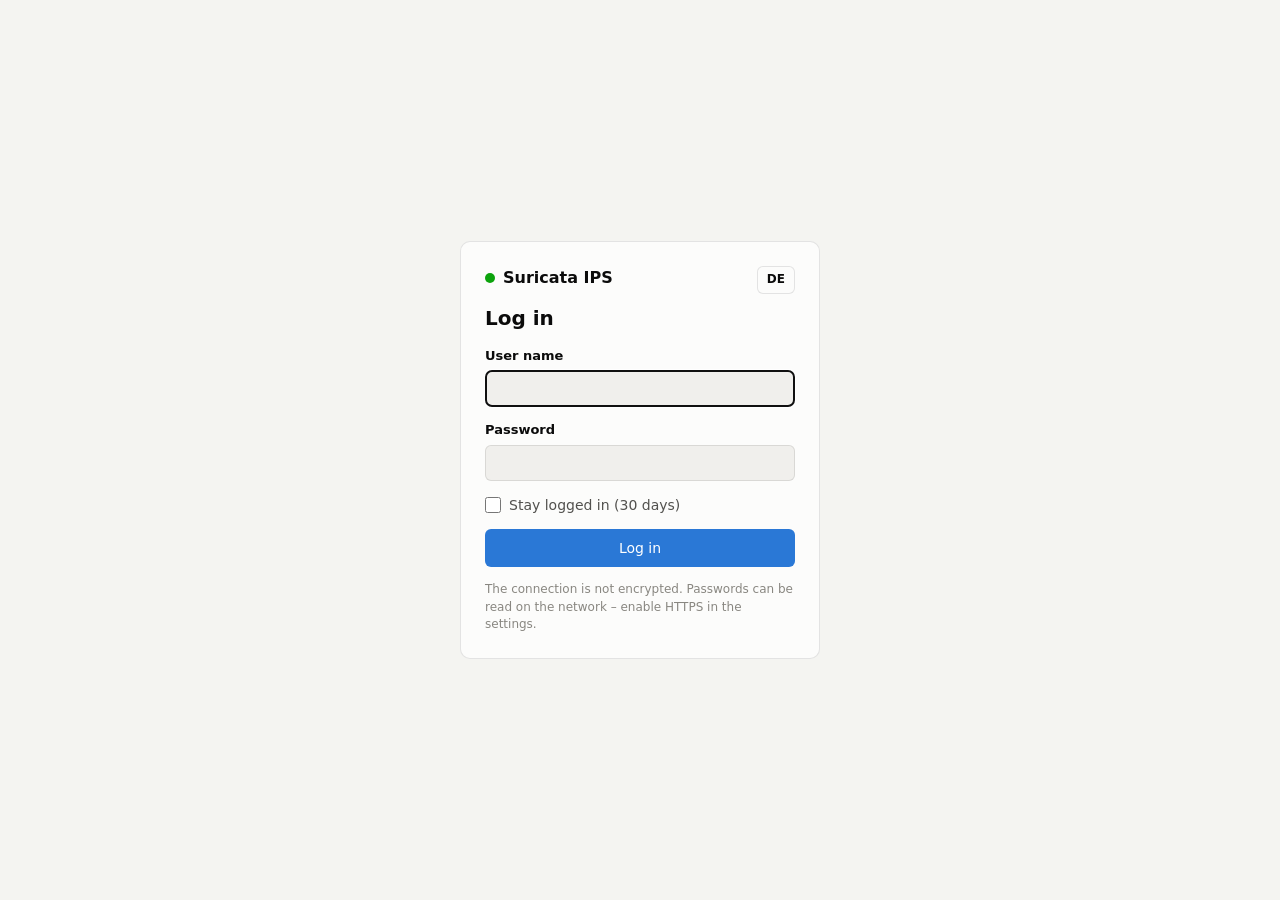
<file: frontend/login.html>
<!doctype html>
<html lang="de">
<head>
  <meta charset="utf-8">
  <meta name="viewport" content="width=device-width, initial-scale=1">
  <meta name="robots" content="noindex">
  <title>Anmelden – Suricata Dashboard</title>
  <link rel="stylesheet" href="style.css?v=__VERSION__">
  <script>
    try { var t = localStorage.getItem("theme"); if (t) document.documentElement.dataset.theme = t; } catch (e) {}
  </script>
</head>
<body class="login-page">
  <main class="login-wrap">
    <form class="card login-card" id="f" autocomplete="on">
      <div class="login-top"><div class="brand"><i class="dot"></i>Suricata IPS</div>
        <button type="button" class="icon-btn lang-btn" id="lang"></button></div>
      <h1 data-t="Anmelden">Anmelden</h1>
      <div class="field">
        <label for="u" data-t="Benutzername">Benutzername</label>
        <input type="text" id="u" name="username" autocomplete="username" autocapitalize="none" spellcheck="false" required autofocus>
      </div>
      <div class="field">
        <label for="p" data-t="Passwort">Passwort</label>
        <input type="password" id="p" name="password" autocomplete="current-password" required>
      </div>
      <label class="remember"><input type="checkbox" id="r"> <span data-t="Angemeldet bleiben (30 Tage)">Angemeldet bleiben (30 Tage)</span></label>
      <div class="err" id="e" hidden></div>
      <button class="btn primary login-btn" id="b" type="submit" data-t="Anmelden">Anmelden</button>
      <p class="login-hint" id="h" hidden data-t="Die Verbindung ist nicht verschlüsselt. Passwörter lassen sich im Netz mitlesen – aktiviere HTTPS unter Einstellungen.">Die Verbindung ist nicht verschlüsselt. Passwörter lassen sich im Netz mitlesen – aktiviere HTTPS unter Einstellungen.</p>
    </form>
  </main>
  <script>
    (function () {
      // Language: same setting as the dashboard (localStorage "lang"), default from the browser language
      var EN = {
        "Anmelden": "Log in", "Benutzername": "User name", "Passwort": "Password",
        "Angemeldet bleiben (30 Tage)": "Stay logged in (30 days)",
        "Die Verbindung ist nicht verschlüsselt. Passwörter lassen sich im Netz mitlesen – aktiviere HTTPS unter Einstellungen.":
          "The connection is not encrypted. Passwords can be read on the network – enable HTTPS in the settings.",
        "Benutzername oder Passwort falsch.": "Wrong user name or password.",
        "Zu viele Fehlversuche. Bitte in {n} s erneut versuchen.": "Too many failed attempts. Please try again in {n} s.",
        "Anmeldung fehlgeschlagen ({n})": "Login failed ({n})", "Server nicht erreichbar.": "Server not reachable."
      };
      var lang = "de";
      try { lang = localStorage.getItem("lang") || ""; } catch (x) {}
      if (lang !== "de" && lang !== "en") lang = (navigator.language || "de").toLowerCase().indexOf("de") === 0 ? "de" : "en";
      document.documentElement.lang = lang;
      function T(s, n) {
        var r = lang === "en" && EN[s] ? EN[s] : s;
        if (lang === "en" && !EN[s]) { var m = /(\d+)/.exec(s); var k = s.replace(/\d+/, "{n}"); if (m && EN[k]) r = EN[k].replace("{n}", m[1]); }
        return n != null ? r.replace("{n}", n) : r;
      }
      var nodes = document.querySelectorAll("[data-t]");
      for (var i = 0; i < nodes.length; i++) nodes[i].textContent = T(nodes[i].getAttribute("data-t"));
      if (lang === "en") document.title = "Log in – Suricata Dashboard";
      var lb = document.getElementById("lang");
      lb.textContent = lang === "de" ? "EN" : "DE";
      lb.title = lang === "de" ? "Switch to English" : "Auf Deutsch umschalten";
      lb.addEventListener("click", function () {
        try { localStorage.setItem("lang", lang === "de" ? "en" : "de"); } catch (x) {}
        location.reload();
      });

      var f = document.getElementById("f"), e = document.getElementById("e"), b = document.getElementById("b");
      if (location.protocol !== "https:") document.getElementById("h").hidden = false;
      var timer = null;
      function show(msg) { e.textContent = msg; e.hidden = !msg; }
      function lock(sec) {
        b.disabled = true;
        clearInterval(timer);
        timer = setInterval(function () {
          sec -= 1;
          if (sec <= 0) { clearInterval(timer); b.disabled = false; show(""); return; }
          show(T("Zu viele Fehlversuche. Bitte in {n} s erneut versuchen.", sec));
        }, 1000);
      }
      f.addEventListener("submit", function (ev) {
        ev.preventDefault();
        b.disabled = true; show("");
        fetch("/api/login", {
          method: "POST", headers: { "Content-Type": "application/json" }, credentials: "same-origin",
          body: JSON.stringify({
            username: document.getElementById("u").value,
            password: document.getElementById("p").value,
            remember: document.getElementById("r").checked
          })
        }).then(function (r) {
          return r.json().catch(function () { return {}; }).then(function (j) {
            if (r.ok) { location.replace("/"); return; }
            show(j.error ? T(j.error) : T("Anmeldung fehlgeschlagen ({n})", r.status));
            document.getElementById("p").value = "";
            document.getElementById("p").focus();
            if (j.retry_after) lock(j.retry_after); else b.disabled = false;
          });
        }).catch(function () { show(T("Server nicht erreichbar.")); b.disabled = false; });
      });
    })();
  </script>
</body>
</html>
</file>
<file: frontend/style.css>
:root {
  color-scheme: light;
  --page: #f4f4f1;
  --surface: #fcfcfb;
  --surface-2: #f0efec;
  --text: #0b0b0b;
  --text-2: #52514e;
  --muted: #898781;
  --grid: #e1e0d9;
  --axis: #c3c2b7;
  --border: rgba(11, 11, 11, 0.10);
  --accent: #2a78d6;
  --series-1: #2a78d6; --series-2: #eb6834; --series-3: #1baf7a; --series-4: #eda100;
  --series-5: #e87ba4; --series-6: #008300; --series-7: #6250d6; --series-8: #e34948;
  --series-other: #b5b3ab;
  --good: #0ca30c; --warning: #fab219; --serious: #ec835a; --critical: #d03b3b;
  --harmless: #a9a79f;
  --new-bg: #fdecd9;
  --new-text: #8a3b0f;
}
@media (prefers-color-scheme: dark) {
  :root:not([data-theme="light"]) {
    color-scheme: dark;
    --page: #0d0d0d; --surface: #1a1a19; --surface-2: #242422;
    --text: #f0efec; --text-2: #c3c2b7; --muted: #898781;
    --grid: #2c2c2a; --axis: #383835; --border: rgba(255, 255, 255, 0.10);
    --accent: #3987e5;
    --series-1: #3987e5; --series-2: #d95926; --series-3: #199e70; --series-4: #c98500;
    --series-5: #d55181; --series-6: #0ca30c; --series-7: #9085e9; --series-8: #e66767;
    --series-other: #5c5b57; --harmless: #5c5b57;
    --new-bg: #3a2414; --new-text: #f5b48a;
  }
}
:root[data-theme="dark"] {
  color-scheme: dark;
  --page: #0d0d0d; --surface: #1a1a19; --surface-2: #242422;
  --text: #f0efec; --text-2: #c3c2b7; --muted: #898781;
  --grid: #2c2c2a; --axis: #383835; --border: rgba(255, 255, 255, 0.10);
  --accent: #3987e5;
  --series-1: #3987e5; --series-2: #d95926; --series-3: #199e70; --series-4: #c98500;
  --series-5: #d55181; --series-6: #0ca30c; --series-7: #9085e9; --series-8: #e66767;
  --series-other: #5c5b57; --harmless: #5c5b57;
  --new-bg: #3a2414; --new-text: #f5b48a;
}

* { box-sizing: border-box; }
html, body { margin: 0; }
body {
  background: var(--page);
  color: var(--text);
  font: 14px/1.45 system-ui, -apple-system, "Segoe UI", sans-serif;
}
a { color: var(--accent); }
button, input, select { font: inherit; color: inherit; }

/* ---------- Kopfzeile ---------- */
header {
  position: sticky; top: 0; z-index: 10;
  background: var(--surface);
  border-bottom: 1px solid var(--border);
}
.bar {
  max-width: 1400px; margin: 0 auto; padding: 10px 16px;
  display: flex; flex-wrap: wrap; gap: 10px 20px; align-items: center;
}
.brand { font-weight: 650; font-size: 16px; display: flex; align-items: center; gap: 8px; }
.brand .dot { width: 10px; height: 10px; border-radius: 50%; background: var(--good); }
.brand .dot.stale { background: var(--warning); }
nav { display: flex; gap: 2px; flex-wrap: wrap; }
.tab, .seg button {
  border: 0; background: transparent; padding: 6px 10px; border-radius: 6px;
  cursor: pointer; color: var(--text-2);
}
.tab:hover, .seg button:hover { background: var(--surface-2); }
.tab.active { background: var(--surface-2); color: var(--text); font-weight: 600; }
.tab .count {
  display: inline-block; margin-left: 6px; padding: 0 6px; border-radius: 9px;
  background: var(--critical); color: #fff; font-size: 12px; font-weight: 600;
}
.spacer { flex: 1; }
.seg { display: inline-flex; background: var(--surface-2); border-radius: 8px; padding: 2px; }
.seg button { padding: 4px 10px; }
.seg button.active { background: var(--surface); color: var(--text); font-weight: 600;
  box-shadow: 0 0 0 1px var(--border); }
.icon-btn { border: 1px solid var(--border); background: var(--surface); border-radius: 6px;
  padding: 4px 9px; cursor: pointer; }

main { max-width: 1400px; margin: 0 auto; padding: 16px; }

/* ---------- Karten ---------- */
.grid { display: grid; gap: 16px; }
.kpis { grid-template-columns: repeat(auto-fit, minmax(170px, 1fr)); margin-bottom: 16px; }
.cols-2 { grid-template-columns: repeat(auto-fit, minmax(420px, 1fr)); }
.cols-3 { grid-template-columns: repeat(auto-fit, minmax(300px, 1fr)); }
@media (max-width: 480px) {
  .cols-2, .cols-3 { grid-template-columns: 1fr; }
}
.card {
  background: var(--surface); border: 1px solid var(--border); border-radius: 10px;
  padding: 14px 16px; min-width: 0;
}
.card h2 { font-size: 14px; font-weight: 600; margin: 0 0 2px; }
.card .sub { color: var(--muted); font-size: 12px; margin-bottom: 10px; }
.card-head { display: flex; flex-wrap: wrap; gap: 8px; align-items: flex-start; margin-bottom: 8px; }
.card-head > div:first-child { flex: 1; min-width: 160px; }
.mb { margin-bottom: 16px; }

.kpi .label { color: var(--text-2); font-size: 13px; }
.kpi .value { font-size: 28px; font-weight: 650; margin-top: 2px; }
.kpi .hint { color: var(--muted); font-size: 12px; }
.kpi.alert { border-left: 4px solid var(--critical); }
.kpi.alert.zero { border-left-color: var(--good); }

.chart-box { position: relative; width: 100%; }

.legend { display: flex; flex-wrap: wrap; gap: 4px 14px; font-size: 12px; color: var(--text-2);
  margin-top: 8px; }
.legend span { display: inline-flex; align-items: center; gap: 6px; }
.swatch { width: 10px; height: 10px; border-radius: 3px; display: inline-block; flex: none; }

/* ---------- Balkenlisten ---------- */
.blist { list-style: none; margin: 0; padding: 0; }
.blist li { padding: 5px 0; border-bottom: 1px solid var(--grid); }
.blist li:last-child { border-bottom: 0; }
.blist .row { display: flex; gap: 8px; align-items: baseline; }
.blist .name { flex: 1; min-width: 0; overflow: hidden; text-overflow: ellipsis; white-space: nowrap; }
.blist .num { color: var(--text-2); font-variant-numeric: tabular-nums; font-size: 13px; }
.blist .track { height: 4px; background: var(--surface-2); border-radius: 2px; margin-top: 4px; }
.blist .fill { height: 4px; border-radius: 2px; background: var(--accent); }
.empty { color: var(--muted); padding: 14px 0; text-align: center; }

/* ---------- Tabellen ---------- */
.table-wrap { overflow-x: auto; }
table { width: 100%; border-collapse: collapse; font-size: 13px; }
th { text-align: left; color: var(--muted); font-weight: 500; padding: 6px 8px;
  border-bottom: 1px solid var(--axis); white-space: nowrap; }
td { padding: 7px 8px; border-bottom: 1px solid var(--grid); vertical-align: top; }
td.num, th.num { text-align: right; font-variant-numeric: tabular-nums; }
td.mono, .mono { font-family: ui-monospace, "SFMono-Regular", Menlo, monospace; font-size: 12px; }
td.nowrap { white-space: nowrap; }
tr.harmless td { color: var(--muted); }
tr.is-new td:first-child { box-shadow: inset 3px 0 0 var(--serious); }
.sig { font-weight: 500; }
.cat { color: var(--muted); font-size: 12px; }
.link { background: none; border: 0; padding: 0; color: var(--accent); cursor: pointer; text-align: left; }
.link:hover { text-decoration: underline; }

.badge { display: inline-flex; align-items: center; gap: 4px; padding: 1px 7px; border-radius: 9px;
  font-size: 11px; font-weight: 600; white-space: nowrap; border: 1px solid transparent; }
.badge.new { background: var(--new-bg); color: var(--new-text); }
.badge.blocked { background: var(--critical); color: #fff; }
.badge.wdrop { border-color: var(--serious); color: var(--text-2); }
.badge.allowed { border-color: var(--border); color: var(--text-2); }
.badge.harmless { border-color: var(--border); color: var(--muted); }
.sev { display: inline-flex; align-items: center; gap: 5px; white-space: nowrap; }
.sev i { width: 8px; height: 8px; border-radius: 50%; display: inline-block; }

.btn { border: 1px solid var(--border); background: var(--surface-2); border-radius: 6px;
  padding: 4px 10px; cursor: pointer; white-space: nowrap; font-size: 12px; }
.btn:hover { border-color: var(--axis); }
.btn.primary { background: var(--accent); color: #fff; border-color: transparent; }
.btn.ok { color: var(--text); }

.filters { display: flex; flex-wrap: wrap; gap: 8px 12px; align-items: center; margin-bottom: 12px; }
.filters input[type=search], .filters input[type=text] {
  border: 1px solid var(--border); background: var(--surface-2); border-radius: 6px;
  padding: 5px 10px; min-width: 220px; max-width: 100%;
}
.filters label { display: inline-flex; gap: 6px; align-items: center; color: var(--text-2); }
.chip { display: inline-flex; gap: 6px; align-items: center; background: var(--surface-2);
  border-radius: 12px; padding: 2px 4px 2px 10px; font-size: 12px; }
.chip button { border: 0; background: none; cursor: pointer; color: var(--muted); }
.pager { display: flex; gap: 8px; align-items: center; justify-content: flex-end; margin-top: 10px;
  color: var(--text-2); font-size: 13px; }

/* ---------- Dialog ---------- */
.modal-bg { position: fixed; inset: 0; background: rgba(0,0,0,.45); display: flex;
  align-items: center; justify-content: center; z-index: 50; padding: 16px; }
.modal { background: var(--surface); border-radius: 12px; padding: 18px; width: 480px; max-width: 100%;
  border: 1px solid var(--border); }
.modal h3 { margin: 0 0 6px; font-size: 16px; }
.modal p { color: var(--text-2); margin: 0 0 12px; }
.modal textarea { width: 100%; min-height: 70px; border: 1px solid var(--border); border-radius: 6px;
  background: var(--surface-2); padding: 8px; font: inherit; color: inherit; }
.modal .actions { display: flex; justify-content: flex-end; gap: 8px; margin-top: 12px; }

.err { background: var(--new-bg); color: var(--new-text); padding: 10px 14px; border-radius: 8px;
  margin-bottom: 16px; }
dl.kv { display: grid; grid-template-columns: max-content 1fr; gap: 6px 16px; margin: 0; }
dl.kv dt { color: var(--muted); }
dl.kv dd { margin: 0; word-break: break-all; }

/* ---------- Einstellungen ---------- */
.settings { max-width: 760px; }
.field { margin: 16px 0; display: flex; flex-direction: column; gap: 5px; }
.field > label { font-weight: 600; font-size: 13px; }
.field input[type=text] {
  border: 1px solid var(--border); background: var(--surface-2); border-radius: 6px;
  padding: 7px 10px; width: 100%;
}
.field .seg { align-self: flex-start; flex-wrap: wrap; }
.check { font-size: 12px; }
.check.ok { color: var(--good); }
.check.bad { color: var(--critical); }
.candidates { display: flex; flex-direction: column; align-items: flex-start; gap: 4px; margin-top: 4px; }
.candidates .btn { text-align: left; white-space: normal; word-break: break-all; }
.settings .actions { display: flex; gap: 8px; justify-content: flex-end; flex-wrap: wrap; margin-top: 8px; }
.okmsg { background: var(--surface-2); border-left: 4px solid var(--good); padding: 10px 14px;
  border-radius: 8px; margin: 8px 0; }
.tools { display: flex; gap: 10px; align-items: center; flex-wrap: wrap; }

/* ---------- Kopieren ---------- */
.endpoint { display: inline-flex; align-items: center; }
.copy { border: 0; background: transparent; color: var(--muted); cursor: pointer; padding: 0 4px;
  font-size: 13px; line-height: 1; border-radius: 4px; vertical-align: baseline; }
.copy:hover { color: var(--text); background: var(--surface-2); }
.copy.done { color: var(--good); }
.copy.labeled { border: 1px solid var(--border); background: var(--surface-2); color: var(--text);
  padding: 4px 10px; font-size: 12px; display: inline-flex; gap: 6px; align-items: center; }
.copy.labeled.done { color: var(--good); }
.sig-link { color: var(--text); font-weight: 500; }

/* ---------- Alert-Details ---------- */
.modal.wide { width: 1040px; max-height: calc(100vh - 32px); overflow-y: auto; }
.detail-head { display: flex; gap: 12px; align-items: flex-start; margin-bottom: 12px; }
.detail-head > div { flex: 1; min-width: 0; }
.detail-head h3 { font-size: 17px; }
.badges { display: flex; gap: 8px; align-items: center; flex-wrap: wrap; }
.detail-kv { margin: 6px 0 12px; }
.hostnames { display: flex; flex-wrap: wrap; gap: 6px; margin-top: 4px; }
.hn { background: var(--surface-2); border-radius: 10px; padding: 1px 8px; font-size: 12px; }
.detail-actions { display: flex; gap: 8px; flex-wrap: wrap; padding-bottom: 14px;
  border-bottom: 1px solid var(--grid); }
.ctx-bar { display: flex; gap: 10px; flex-wrap: wrap; align-items: center; justify-content: space-between;
  margin: 14px 0 6px; }
.ctx { margin-top: 18px; }
.ctx h4 { margin: 0 0 2px; font-size: 14px; }
.ctx-empty { padding: 6px 0; }
.evlist { list-style: none; margin: 8px 0 0; padding: 0; border-top: 1px solid var(--grid); }
.ev { border-bottom: 1px solid var(--grid); }
.ev-head { display: flex; gap: 10px; align-items: baseline; padding: 6px 4px; cursor: pointer; font-size: 13px; }
.ev-head:hover { background: var(--surface-2); }
.ev-time { white-space: nowrap; flex: none; }
.ev-type { flex: none; font-size: 11px; font-weight: 600; padding: 1px 7px; border-radius: 9px;
  background: var(--surface-2); color: var(--text-2); min-width: 44px; text-align: center; }
.ev-type.t-alert { background: var(--critical); color: #fff; }
.ev-sum { flex: 1; min-width: 0; word-break: break-word; }
.ev-toggle { color: var(--muted); flex: none; }
.ev-body { padding: 0 4px 10px; }
.ev-actions { display: flex; justify-content: flex-end; margin-bottom: 6px; }
pre.json { margin: 0; background: var(--surface-2); border-radius: 6px; padding: 10px; font-size: 12px;
  max-height: 320px; overflow: auto; white-space: pre-wrap; word-break: break-all; }
.peer-head { font-weight: 600; margin-bottom: 4px; }
@media (max-width: 640px) {
  .ev-head { flex-wrap: wrap; }
  .ev-sum { flex-basis: 100%; }
}

/* ---------- Reputation / Threat-Feeds ---------- */
.rep { font-family: system-ui, -apple-system, "Segoe UI", sans-serif; display: inline-flex; align-items: center; gap: 3px; padding: 0 7px; border-radius: 9px;
  font-size: 11px; font-weight: 600; white-space: nowrap; border: 1px solid var(--border);
  color: var(--text-2); max-width: 200px; overflow: hidden; text-overflow: ellipsis; line-height: 18px; }
.rep.malicious { background: var(--critical); border-color: transparent; color: #fff; }
.rep.suspicious { border-color: var(--serious); color: var(--text); background: var(--new-bg); }
.rep.known { border-color: var(--good); color: var(--good); }
.rep.popular { color: var(--text-2); }
.rep.unknown { color: var(--muted); font-weight: 500; }
.rep-wrap { display: inline-flex; flex-direction: column; align-items: flex-start; gap: 0; min-width: 0; max-width: 100%; }
.rep-name { overflow: hidden; text-overflow: ellipsis; white-space: nowrap; max-width: 200px; padding-left: 2px; }
.rep-cell { display: flex; flex-direction: column; gap: 4px; align-items: flex-start; }
.example .rep-wrap { flex-direction: row; gap: 6px; align-items: baseline; }
.lookup-input { min-width: 320px !important; }
.example { display: flex; flex-wrap: wrap; gap: 2px 8px; align-items: baseline; margin-bottom: 3px; }
.rep-section { padding: 12px 0; border-top: 1px solid var(--grid); }
.rep-section h4 { margin: 0 0 8px; font-size: 14px; display: flex; gap: 8px; align-items: center; }
.rep-grid { gap: 10px; margin-bottom: 8px; }
.rep-card { background: var(--surface-2); border-radius: 8px; padding: 10px 12px; min-width: 0; }
.rep-card-head { display: flex; flex-wrap: wrap; gap: 6px; align-items: center; margin-bottom: 2px; font-weight: 600; }
.reasons { list-style: none; margin: 6px 0; padding: 0; font-size: 13px; }
.reasons li { padding-left: 14px; position: relative; margin: 2px 0; }
.reasons li::before { content: ""; position: absolute; left: 0; top: 7px; width: 7px; height: 7px; border-radius: 50%;
  background: var(--muted); }
.reasons li.lvl-malicious::before { background: var(--critical); }
.reasons li.lvl-suspicious::before { background: var(--serious); }
.reasons li.lvl-known::before { background: var(--good); }
.reasons li.lvl-popular::before { background: var(--accent); }
.rep-card .hn { background: var(--surface); }
.hn.bad { background: var(--critical) !important; color: #fff; }
.hn.bad .cat { color: #fff; }
.hn.good { box-shadow: inset 0 0 0 1px var(--good); }
.kpi-btn { text-align: left; cursor: pointer; font: inherit; color: inherit; display: flex;
  flex-direction: column; align-items: stretch; justify-content: flex-start; }
.kpi-btn:hover { border-color: var(--axis); }
.kpi.rep-bad { border-left: 4px solid var(--critical); }
.filters select { border: 1px solid var(--border); background: var(--surface-2); border-radius: 6px; padding: 4px 8px; }

/* ---------- Live-Ansicht ---------- */
.live-bar { display: flex; flex-wrap: wrap; align-items: center; gap: 10px 16px; margin-bottom: 16px; padding: 10px 16px; }
.live-bar .filters { margin: 0; }
.switch { display: inline-flex; align-items: center; gap: 8px; cursor: pointer; user-select: none; }
.switch input { position: absolute; opacity: 0; width: 0; height: 0; }
.switch .slider { width: 38px; height: 22px; border-radius: 11px; background: var(--axis); position: relative; transition: background .15s; flex: none; }
.switch .slider::after { content: ""; position: absolute; top: 3px; left: 3px; width: 16px; height: 16px; border-radius: 50%; background: #fff; transition: transform .15s; box-shadow: 0 1px 2px rgba(0,0,0,.3); }
.switch input:checked + .slider { background: var(--good); }
.switch input:checked + .slider::after { transform: translateX(16px); }
.switch input:focus-visible + .slider { outline: 2px solid var(--accent); outline-offset: 2px; }
.live-stats { display: flex; flex-wrap: wrap; gap: 4px 14px; align-items: baseline; color: var(--text-2); font-size: 13px; font-variant-numeric: tabular-nums; }
.live-stat-alert { color: var(--critical); }
.live-off { max-width: 720px; }
.live-off h2 { font-size: 16px; }
.live-layout { display: grid; grid-template-columns: minmax(0, 1fr); gap: 16px; }
.live-layout.with-side { grid-template-columns: minmax(0, 1fr) 360px; }
.live-graph { position: relative; padding: 0; overflow: hidden; }
.live-canvas { display: block; width: 100%; height: min(72vh, 760px); min-height: 380px; touch-action: none; cursor: grab; }
.live-graph > .err { position: absolute; top: 10px; left: 10px; right: 10px; margin: 0; z-index: 1; }
.live-empty { position: absolute; top: 45%; left: 0; right: 0; text-align: center; color: var(--muted); padding: 0 24px; pointer-events: none; }
.live-zoom { position: absolute; top: 10px; right: 10px; display: flex; flex-direction: column; gap: 4px; }
.live-zoom .icon-btn { background: var(--surface-2); border: 1px solid var(--border); width: 30px; height: 30px; }
.live-legend { position: absolute; left: 10px; bottom: 8px; right: 50px; display: flex; flex-wrap: wrap; gap: 2px 12px; font-size: 11px; color: var(--muted); pointer-events: none; }
.live-legend span { display: inline-flex; align-items: center; gap: 5px; background: var(--surface); padding: 0 3px; border-radius: 3px; }
.lg { display: inline-block; width: 9px; height: 9px; border-radius: 50%; }
.lg.device { background: var(--accent); width: 11px; height: 11px; }
.lg.malicious { background: var(--critical); }
.lg.suspicious { background: var(--serious); }
.lg.known { background: var(--good); }
.lg.popular { background: var(--series-1); }
.lg.unknown { background: var(--series-other); }
.lg.group { background: var(--series-7); border-radius: 1px; transform: rotate(45deg); width: 8px; height: 8px; }
.lg.ring { border: 2px solid var(--critical); background: transparent; width: 11px; height: 11px; }
.lg.dash { width: 16px; height: 0; border-radius: 0; border-top: 2px dashed var(--axis); }
.live-side { align-self: start; max-height: min(72vh, 760px); overflow: auto; position: sticky; top: 70px; }
.live-title { font-size: 15px !important; word-break: break-all; }
.live-rep { display: flex; flex-direction: column; gap: 2px; margin: 4px 0 8px; }
.live-alerts { display: flex; flex-direction: column; gap: 6px; margin: 8px 0; }
.live-alert { border-left: 3px solid var(--critical); background: var(--new-bg); padding: 6px 10px; border-radius: 4px; }
.live-alert b { color: var(--new-text); font-size: 13px; }
.live-sum { margin: 8px 0 4px; }
.live-conns { display: flex; flex-direction: column; }
.live-conn { padding: 7px 0; border-top: 1px solid var(--grid); word-break: break-word; }
.live-conn .rep { vertical-align: middle; }
.live-arrow { color: var(--muted); }
@media (max-width: 900px) {
  .live-layout.with-side { grid-template-columns: minmax(0, 1fr); }
  .live-side { position: static; max-height: none; }
  .live-canvas { height: 60vh; }
}
.live-side .actions { margin-top: 12px; }

/* ---------- Geraete ---------- */
.devname { display: inline-block; margin-left: 6px; padding: 0 6px; border-radius: 4px; background: var(--surface-2);
  color: var(--text); font: 500 12px/1.5 system-ui, -apple-system, "Segoe UI", sans-serif; max-width: 180px;
  overflow: hidden; text-overflow: ellipsis; white-space: nowrap; vertical-align: middle; }
.devname.dhcp { color: var(--text-2); font-style: italic; }
.blist .devname { margin-left: 8px; }
.name-edit { display: flex; align-items: center; gap: 6px; }
.name-edit input { border: 1px solid var(--border); background: var(--surface); border-radius: 6px; padding: 4px 8px; width: 100%; min-width: 140px; max-width: 260px; }
.name-edit input:focus { outline: 2px solid var(--accent); outline-offset: 0; border-color: transparent; }
.name-edit input::placeholder { color: var(--muted); font-style: italic; }
.name-edit .saved { color: var(--good); font-weight: 700; }
.err-inline { color: var(--critical); font-size: 12px; }
table.devices td { vertical-align: top; }
.dev-name { min-width: 200px; }
.dev-badges { display: flex; gap: 4px; flex-wrap: wrap; margin-top: 2px; }
.dev-badges .badge { font-size: 11px; color: var(--text-2); border-color: var(--border); }
.dev-badges .badge.warn { border-color: var(--serious); background: var(--new-bg); color: var(--new-text); }
.dev-more { word-break: break-all; }
.dev-add input[type=text] { border: 1px solid var(--border); background: var(--surface); border-radius: 6px; padding: 5px 9px; min-width: 200px; flex: 1; }
.live-name { margin: 6px 0 10px; }
.live-name .name-edit input { max-width: none; }
.dev-oldname { margin-top: 2px; } .dev-oldname .link { font-size: 12px; }
.endpoint .devname { max-width: 120px; }

/* ---------- Anmeldung ---------- */
.login-wrap { min-height: 100vh; display: flex; align-items: center; justify-content: center; padding: 16px; }
.login-card { width: 360px; max-width: 100%; padding: 24px; }
.login-card .brand { margin-bottom: 14px; }
.login-card h1 { font-size: 20px; margin: 0 0 4px; }
.login-card .field { margin: 14px 0; }
.field input[type=password], .field input[type=number], .field select {
  border: 1px solid var(--border); background: var(--surface-2); border-radius: 6px;
  padding: 7px 10px; width: 100%;
}
.remember { display: flex; gap: 8px; align-items: center; color: var(--text-2); margin: 4px 0 14px; }
.login-card .err { margin: 0 0 12px; }
.login-btn { width: 100%; padding: 8px 12px; font-size: 14px; }
.btn:disabled { opacity: .55; cursor: default; }
.login-hint { color: var(--muted); font-size: 12px; margin: 14px 0 0; }

/* ---------- Benutzer ---------- */
.user-btn { display: inline-flex; gap: 6px; align-items: center; }
.user-menu { position: relative; }
.user-menu .menu { position: absolute; right: 0; top: calc(100% + 6px); background: var(--surface);
  border: 1px solid var(--border); border-radius: 8px; padding: 6px; min-width: 200px; z-index: 20;
  box-shadow: 0 6px 24px rgba(0,0,0,.15); display: flex; flex-direction: column; gap: 2px; }
.user-menu .menu .who { padding: 6px 10px 8px; border-bottom: 1px solid var(--border); margin-bottom: 4px; }
.user-menu .menu button { text-align: left; border: 0; background: none; padding: 7px 10px;
  border-radius: 6px; cursor: pointer; }
.user-menu .menu button:hover { background: var(--surface-2); }
.role { display: inline-block; font-size: 11px; padding: 1px 7px; border-radius: 9px;
  border: 1px solid var(--border); color: var(--text-2); white-space: nowrap; }
.role.admin { border-color: var(--accent); color: var(--accent); }
.settings + .settings { margin-top: 16px; }
.users-table td { vertical-align: middle; }
.users-table .seg { flex-wrap: nowrap; }
.users-table .seg button, .users-table td:nth-child(3) { white-space: nowrap; }
.users-table .row-actions { display: flex; gap: 6px; justify-content: flex-end; }
.inline-form .btn { padding: 8px 12px; font-size: 13px; width: 100%; }
.btn.danger { color: var(--critical); }
.inline-form { display: grid; grid-template-columns: repeat(auto-fit, minmax(170px, 1fr)); gap: 10px;
  align-items: end; margin-top: 12px; }
.inline-form .field { margin: 0; }
.remember input[type=checkbox] { flex: none; width: 16px; height: 16px; margin: 0;
  accent-color: var(--accent); }
.warnmsg { background: var(--surface-2); border-left: 4px solid var(--warning); padding: 10px 14px;
  border-radius: 8px; margin: 8px 0; }
.modal .field { margin: 12px 0; }

/* ---------- TLS-Fingerprints ---------- */
.fp-head { display: inline-flex; flex-wrap: wrap; gap: 4px 6px; align-items: center; }
.fp-type { font-size: 11px; font-weight: 600; color: var(--text-2); }
.mono.fp { word-break: break-all; }
.fp-table td { vertical-align: top; }
.fp-cell { min-width: 280px; }
.fp-cell .reasons { margin: 4px 0 0; font-size: 12px; }
.fp-server { max-width: 240px; overflow: hidden; text-overflow: ellipsis; white-space: nowrap; font-size: 13px; }
.fp-list { display: flex; flex-direction: column; gap: 6px; margin-top: 8px; }
.fp-line .reasons { margin: 2px 0 0; font-size: 12px; }
.fp-setup pre { background: var(--surface); border: 1px solid var(--border); border-radius: 6px; padding: 8px 10px;
  overflow-x: auto; margin: 8px 0; }

/* ---------- Sichern & Wiederherstellen ---------- */
a.btn { display: inline-block; text-decoration: none; color: inherit; }
a.btn.primary { color: #fff; }
.field > div > .btn, .field > div > a.btn { margin-top: 4px; }
.import-preview { margin: 8px 0 12px; }
.import-sections { display: flex; flex-direction: column; gap: 8px; margin: 10px 0; }
.import-settings { margin: 4px 0 2px 46px; word-break: break-all; }
.import-preview .field { margin: 10px 0; }
.import-preview .actions { display: flex; gap: 8px; justify-content: flex-end; }
.backup-table td { vertical-align: middle; padding-top: 6px; padding-bottom: 6px; }
.backup-table .row-actions { display: flex; gap: 6px; justify-content: flex-end; }

/* ---------- Anomalien ---------- */
.dev-label { text-align: left; line-height: 1.3; color: var(--text); }
button.link .dev-label b { color: var(--accent); }
.anomaly-table td { vertical-align: top; }
.anomaly-table .row-actions, .card .row-actions { display: flex; gap: 6px; justify-content: flex-end; flex-wrap: wrap; }
.anomaly-line { padding: 6px 0; border-bottom: 1px solid var(--border); }
.anomaly-line.done { opacity: .6; }
.bars { display: flex; align-items: flex-end; gap: 3px; height: 90px; margin-top: 8px; padding-bottom: 16px; }
.bars.small { height: 60px; gap: 1px; }
.bars .vbar { flex: 1; height: 100%; display: flex; flex-direction: column; justify-content: flex-end; position: relative; min-width: 2px; }
.bars .vbar i { display: block; background: var(--accent); border-radius: 2px 2px 0 0; }
.bars .vbar span { position: absolute; bottom: -16px; left: 0; font-size: 10px; color: var(--muted); }
.known-grid .hostnames { margin-top: 4px; }

/* Eigene Regeln (local.rules) */
.mb-top { margin-top: 16px; }
.modal.rule-modal { width: 760px; max-height: calc(100vh - 32px); overflow-y: auto; }
.rule-kinds { display: flex; flex-direction: column; gap: 6px; }
.rule-kind { display: flex; gap: 10px; align-items: flex-start; padding: 8px 10px; border: 1px solid var(--border);
  border-radius: 8px; cursor: pointer; font-weight: normal !important; }
.rule-kind.active { border-color: var(--accent, var(--good)); background: var(--surface-2); }
.rule-kind.off { opacity: .6; }
.rule-kind input { margin-top: 3px; }
.radio-line { display: flex; gap: 8px; align-items: center; flex-wrap: wrap; font-weight: normal !important; cursor: pointer; }
pre.rule-text { white-space: pre-wrap; word-break: break-all; font-size: 11.5px; max-height: 220px; overflow-y: auto; }
.rule-env > * + * { margin-top: 8px; }
.rule-env { margin: 8px 0; }
.rule-env:empty { display: none; }
.warnmsg pre.json { margin-top: 6px; }
details > summary { cursor: pointer; }

/* Sprachumschalter */
.lang-btn { font-size: 12px; font-weight: 600; min-width: 34px; }
.login-top { display: flex; justify-content: space-between; align-items: flex-start; }
.login-top .brand { margin-bottom: 14px; }

/* Aktions-Buttons in Tabellenzeilen: umbrechen statt abschneiden */
td.actions-cell { width: 1%; }
.row-actions { display: flex; flex-wrap: wrap; gap: 4px; justify-content: flex-end; min-width: 92px; }
.row-actions .btn { white-space: nowrap; }

/* Harmlos mit Kontext */
.modal.flag-modal { width: 640px; max-height: calc(100vh - 32px); overflow-y: auto; }
.flag-modal .rule-kinds { margin-bottom: 4px; }
.chips { display: flex; flex-wrap: wrap; gap: 6px; }
.chip-btn { border: 1px solid var(--border); background: var(--surface); border-radius: 14px; padding: 3px 10px;
  font-size: 12px; cursor: pointer; color: var(--text); }
.chip-btn.active { border-color: var(--accent); background: var(--surface-2); font-weight: 600; }
.field input[type=text].mono { font-family: ui-monospace, "SFMono-Regular", Menlo, monospace; }
.preview-count { margin-top: 8px; font-weight: 600; color: var(--text-2); }
td.endpoints { min-width: 150px; }
td.ts-cell { min-width: 82px; }
</file>
